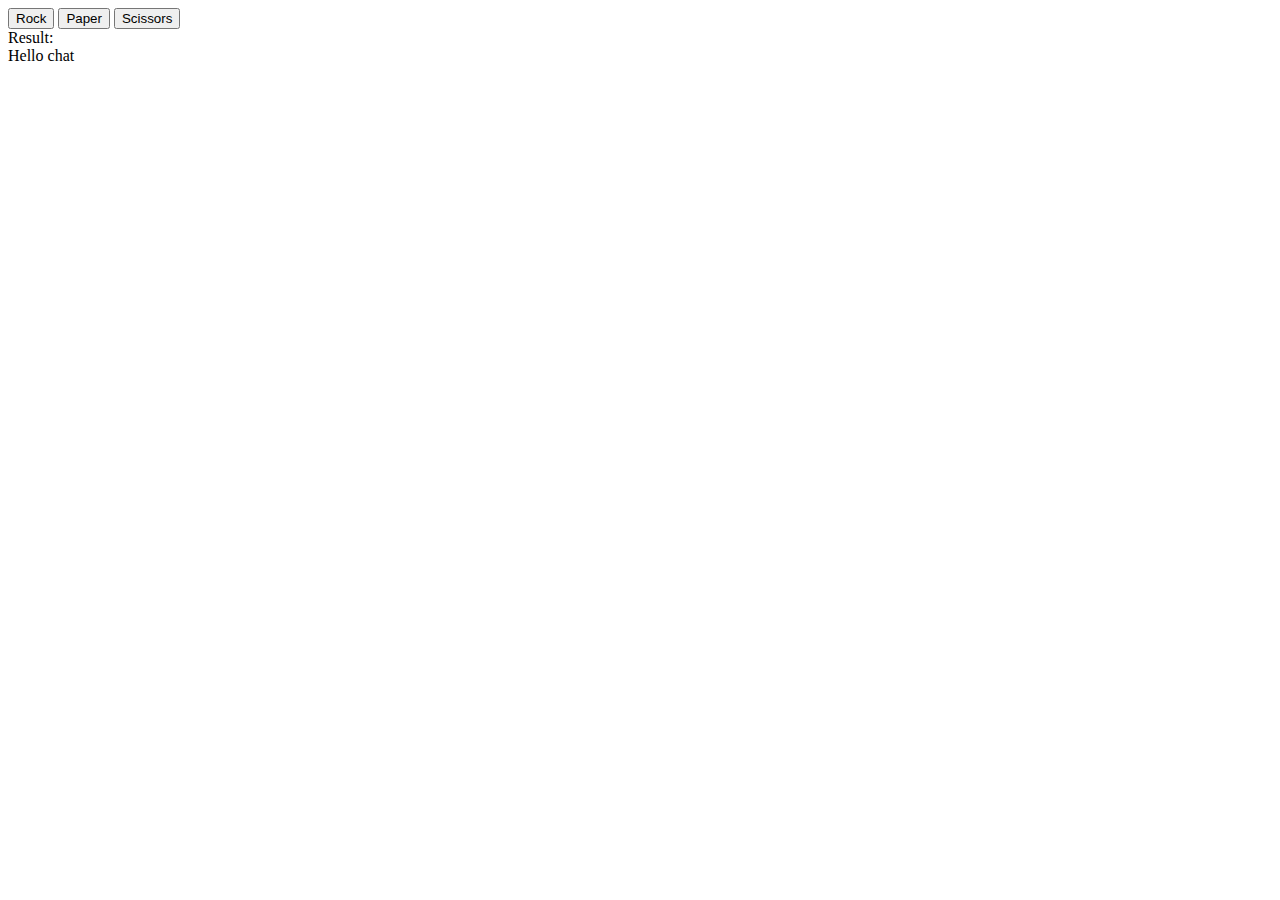
<file: rockPaperScissors/index.html>
<!DOCTYPE html>
<html lang="en">
    <head>
        <meta charset="UTF-8">
        <title>ROCK PAPER SKIZZERS</title>
        <script src="rps.js" defer></script>
    </head>
    <body>
        <button class="Rock">Rock</button>
        <button class="Paper">Paper</button>
        <button class="Scissors">Scissors</button>
        <div>Result: </div>
        <div class="Result">Hello chat</div>
    </body>
</html>
</file>
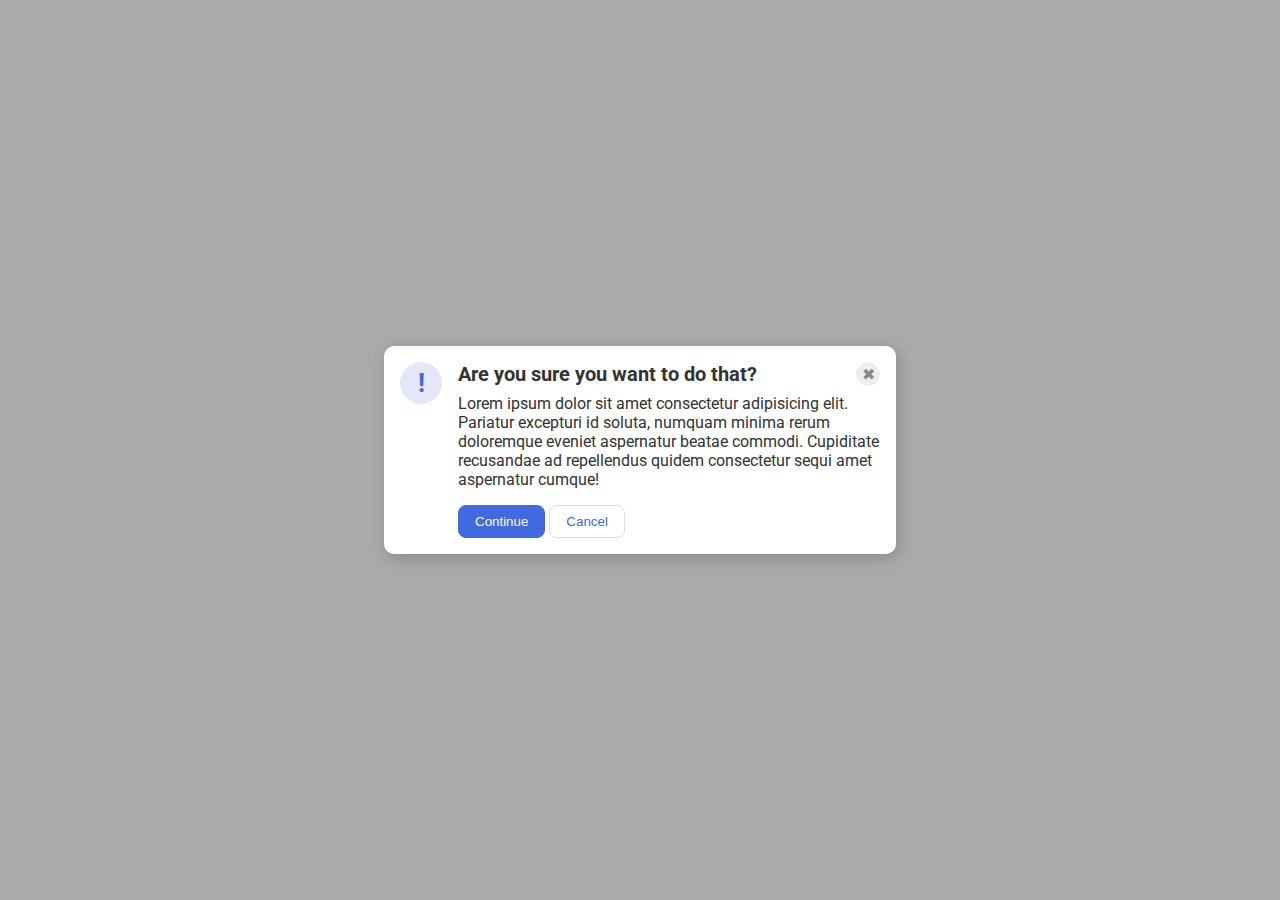
<file: flex/05-flex-modal/index.html>
<!DOCTYPE html>
<html lang="en">
  <head>
    <meta charset="UTF-8">
    <meta http-equiv="X-UA-Compatible" content="IE=edge">
    <meta name="viewport" content="width=device-width, initial-scale=1.0">
    <link rel="stylesheet" href="style.css">
    <title>Modal</title>
  </head>
  <body>
    <div class="modal">
      <div class="icon">!</div>
      <div class="container">
        <div class="container2">
          <div class="header">Are you sure you want to do that?</div>
          <button class="close-button">✖</button>
        </div>
        <div class="text">Lorem ipsum dolor sit amet consectetur adipisicing elit. Pariatur excepturi id soluta, numquam minima rerum doloremque eveniet aspernatur beatae commodi. Cupiditate recusandae ad repellendus quidem consectetur sequi amet aspernatur cumque!</div>
        <div class="container3">
          <button class="continue">Continue</button>
          <button class="cancel">Cancel</button>
        </div>
      </div>
    </div>
  </body>
</html>
</file>
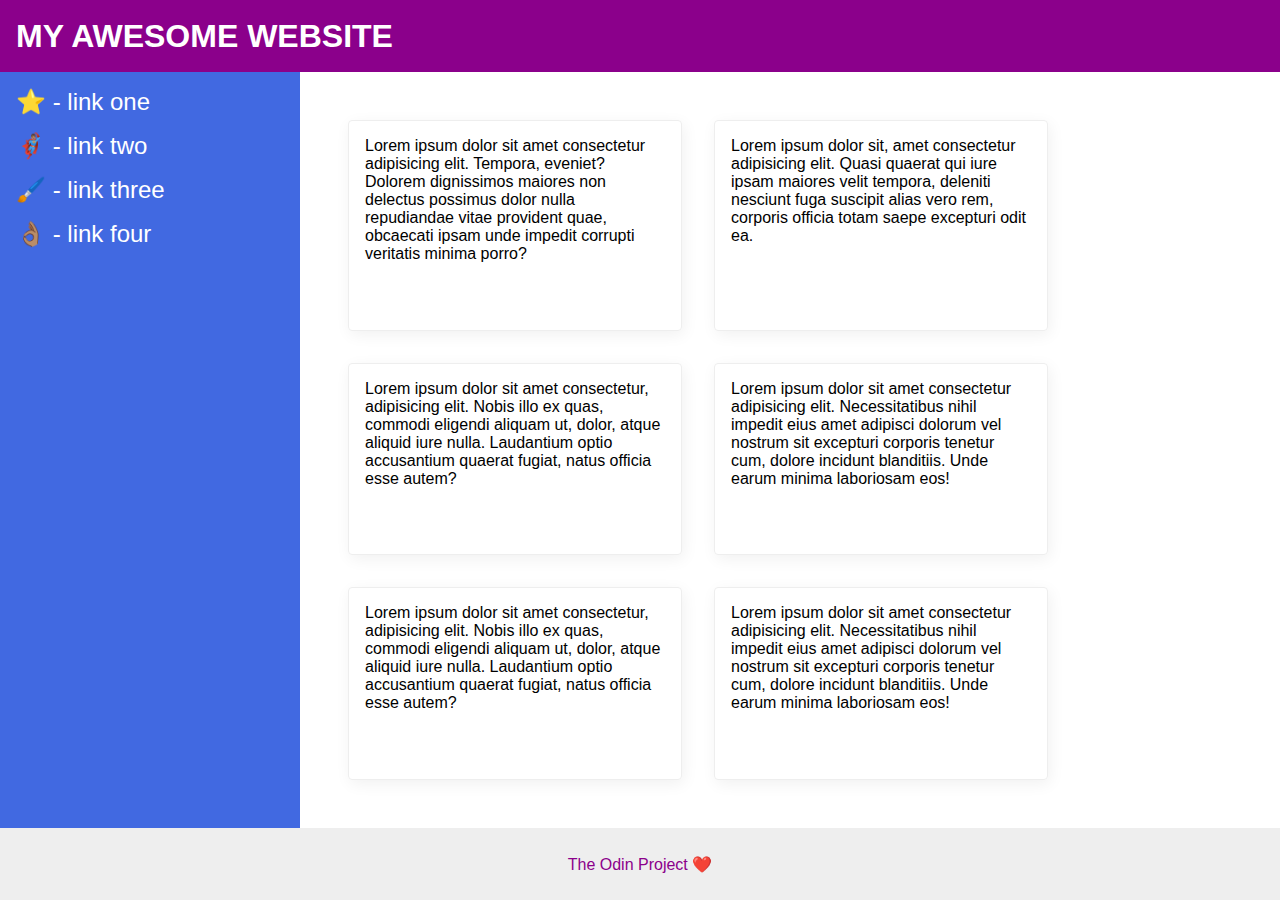
<file: flex/07-flex-layout-2/index.html>
<!DOCTYPE html>
<html lang="en">
  <head>
    <meta charset="UTF-8">
    <meta http-equiv="X-UA-Compatible" content="IE=edge">
    <meta name="viewport" content="width=device-width, initial-scale=1.0">
    <title>The Holy Grail</title>
    <link rel="stylesheet" href="style.css">
  </head>
  <body>
    <div class="header">
      MY AWESOME WEBSITE
    </div>
    
    <div class="middle">
      <div class="sidebar">
        <ul class="sidebar-links">
          <li><a href="#">⭐ - link one</a></li>
          <li><a href="#">🦸🏽‍♂️ - link two</a></li>
          <li><a href="#">🖌️ - link three</a></li>
          <li><a href="#">👌🏽 - link four</a></li>
        </ul>
      </div>

      <div class="card-container">
        <div class="card">Lorem ipsum dolor sit amet consectetur adipisicing elit. Tempora, eveniet? Dolorem dignissimos maiores non delectus possimus dolor nulla repudiandae vitae provident quae, obcaecati ipsam unde impedit corrupti veritatis minima porro?</div>
        <div class="card">Lorem ipsum dolor sit, amet consectetur adipisicing elit. Quasi quaerat qui iure ipsam maiores velit tempora, deleniti nesciunt fuga suscipit alias vero rem, corporis officia totam saepe excepturi odit ea.</div>
        <div class="card">Lorem ipsum dolor sit amet consectetur, adipisicing elit. Nobis illo ex quas, commodi eligendi aliquam ut, dolor, atque aliquid iure nulla. Laudantium optio accusantium quaerat fugiat, natus officia esse autem?</div>
        <div class="card">Lorem ipsum dolor sit amet consectetur adipisicing elit. Necessitatibus nihil impedit eius amet adipisci dolorum vel nostrum sit excepturi corporis tenetur cum, dolore incidunt blanditiis. Unde earum minima laboriosam eos!</div>
        <div class="card">Lorem ipsum dolor sit amet consectetur, adipisicing elit. Nobis illo ex quas, commodi eligendi aliquam ut, dolor, atque aliquid iure nulla. Laudantium optio accusantium quaerat fugiat, natus officia esse autem?</div>
        <div class="card">Lorem ipsum dolor sit amet consectetur adipisicing elit. Necessitatibus nihil impedit eius amet adipisci dolorum vel nostrum sit excepturi corporis tenetur cum, dolore incidunt blanditiis. Unde earum minima laboriosam eos!</div>
      </div>
    </div>

    <div class="footer">
      The Odin Project ❤️
    </div>
  </body>
</html>
</file>
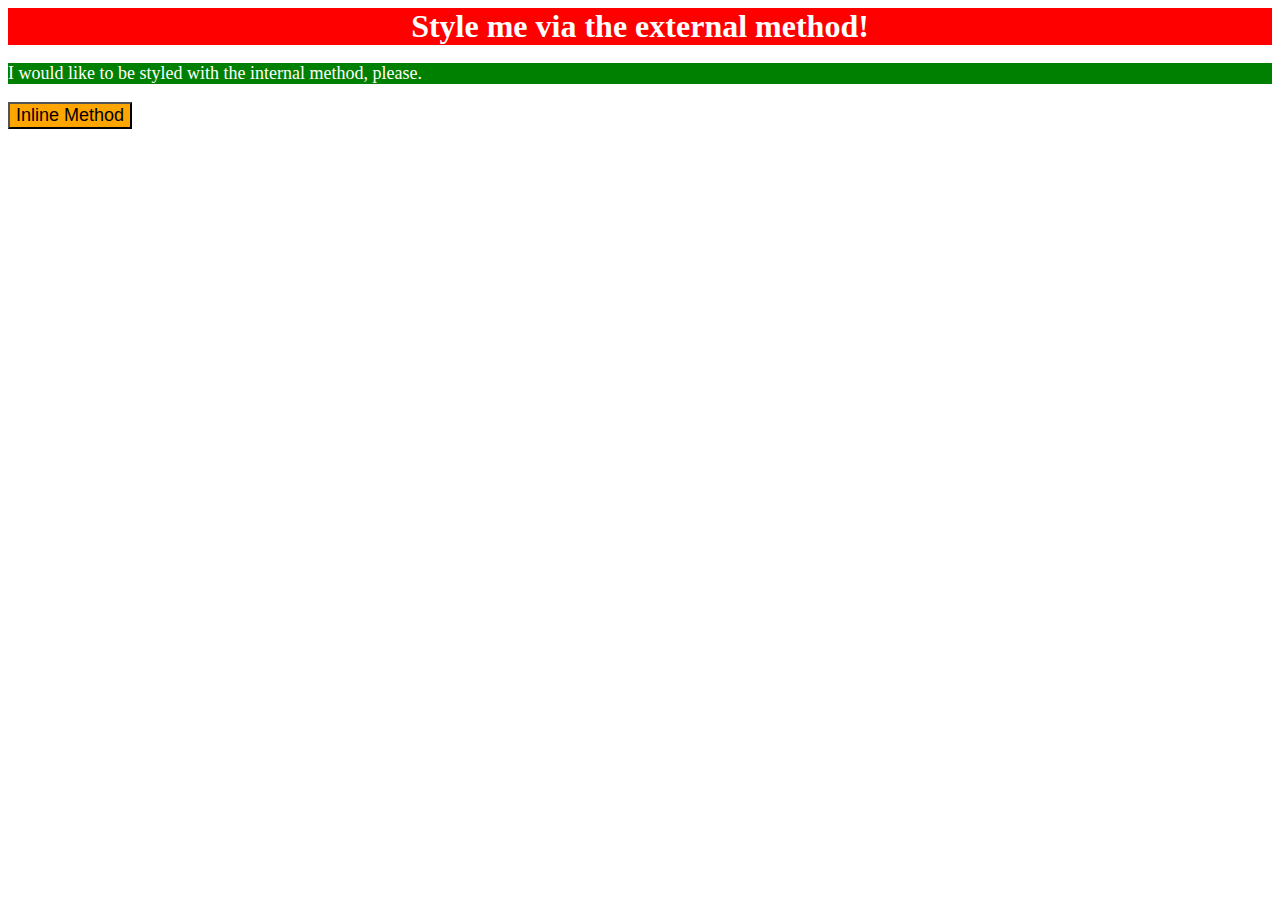
<file: foundations/01-css-methods/index.html>
<!DOCTYPE html>
<html lang="en">
  <head>
    <link rel="stylesheet" href="styles.css">
    <style>
      p {
        color: white; 
        background-color: green;
        font-size: 18px;
      }
    </style>
    <meta charset="UTF-8">
    <meta http-equiv="X-UA-Compatible" content="IE=edge">
    <meta name="viewport" content="width=device-width, initial-scale=1.0">
    <title>Methods for Adding CSS</title>
  </head>
  <body>
    <div>Style me via the external method!</div>
    <p>I would like to be styled with the internal method, please.</p>
    <button style="background-color: orange; font-size: 18px;">Inline Method</button>
  </body>
</html>
</file>
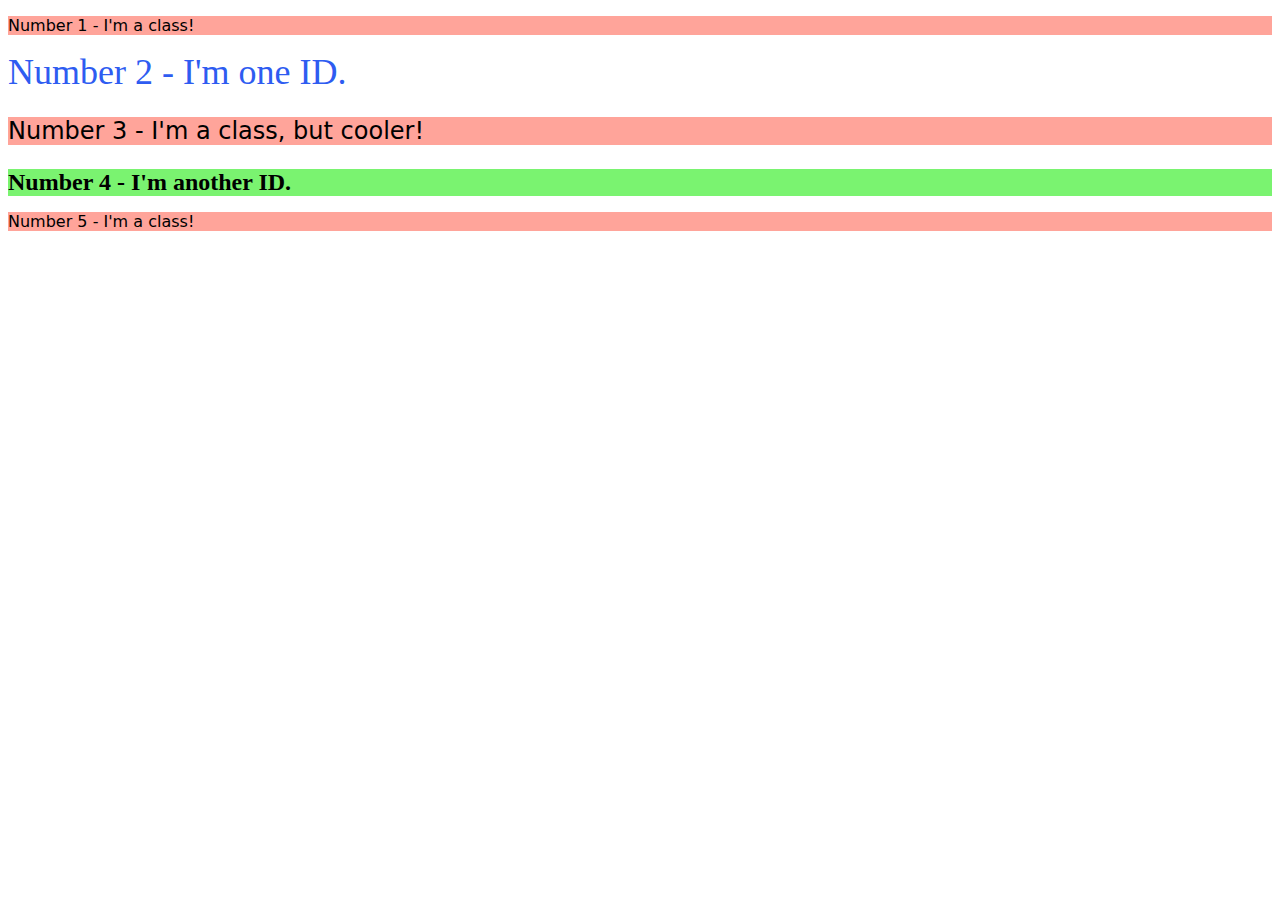
<file: foundations/02-class-id-selectors/index.html>
<!DOCTYPE html>
<html lang="en">
  <head>
    <link rel="stylesheet" href="style.css">
    <meta charset="UTF-8">
    <meta http-equiv="X-UA-Compatible" content="IE=edge">
    <meta name="viewport" content="width=device-width, initial-scale=1.0">
    <title>Class and ID Selectors</title>
    <link rel="stylesheet" href="style.css">
  </head>
  <body>
    <p class="odd">Number 1 - I'm a class!</p>
    <div id="second">Number 2 - I'm one ID.</div>
    <p class="odd third">Number 3 - I'm a class, but cooler!</p>
    <div id="fourth">Number 4 - I'm another ID.</div>
    <p class="odd">Number 5 - I'm a class!</p>
  </body>
</html>
</file>
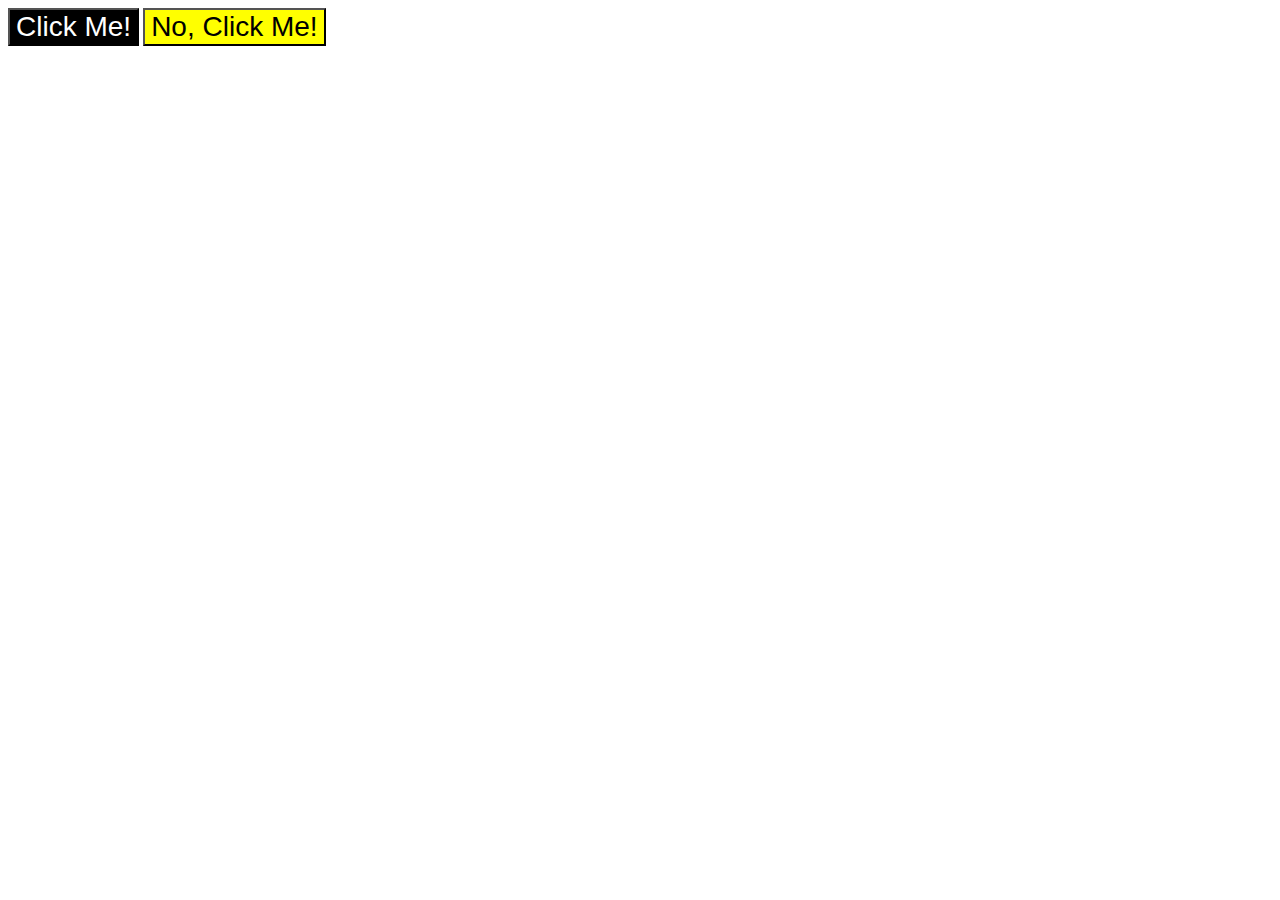
<file: foundations/03-grouping-selectors/index.html>
<!DOCTYPE html>
<html lang="en">
  <head>
    <meta charset="UTF-8">
    <meta http-equiv="X-UA-Compatible" content="IE=edge">
    <meta name="viewport" content="width=device-width, initial-scale=1.0">
    <title>Grouping Selectors</title>
    <link rel="stylesheet" href="style.css">
  </head>
  <body>
    <button class="first">Click Me!</button>
    <button class="second">No, Click Me!</button>
  </body>
</html>
</file>
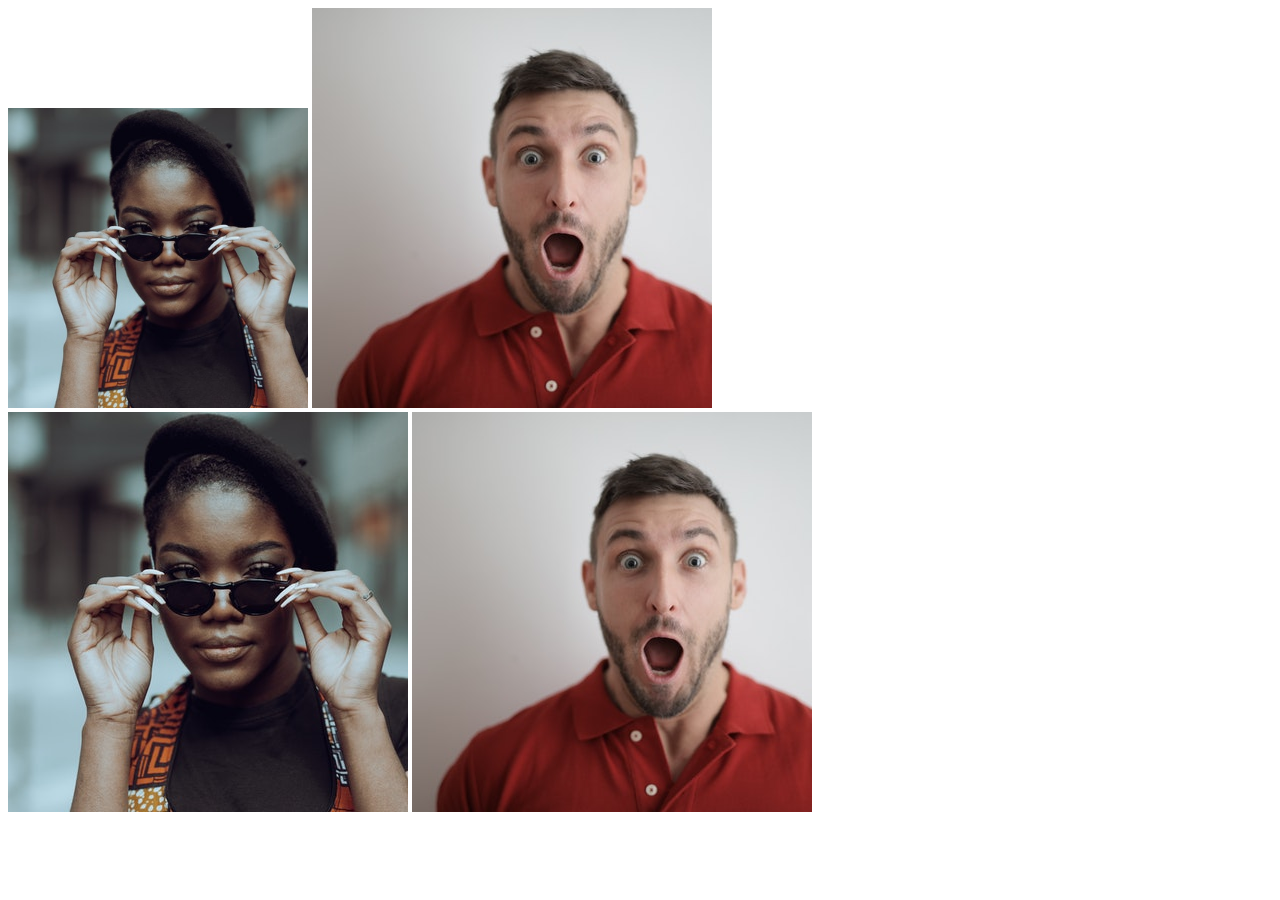
<file: foundations/04-chaining-selectors/index.html>
<!DOCTYPE html>
<html lang="en">
  <head>
    <meta charset="UTF-8">
    <meta http-equiv="X-UA-Compatible" content="IE=edge">
    <meta name="viewport" content="width=device-width, initial-scale=1.0">
    <title>Chaining Selectors</title>
    <link rel="stylesheet" href="style.css">
  </head>
  <body>
    <!-- Check image source path. Review Foundations lesson - Links and Images -->
    <!-- Use the classes BELOW this line -->
    <div>
      <img class="avatar proportioned" src="images/pexels-katho-mutodo-8434791.jpg" alt="Woman with glasses">
      <img class="avatar distorted" src="images/pexels-andrea-piacquadio-3777931.jpg" alt="Man with surprised expression">
    </div>
    <!-- Use the classes ABOVE this line -->
    <div>
      <img class="original proportioned" src="images/pexels-katho-mutodo-8434791.jpg" alt="Woman with glasses">
      <img class="original distorted" src="images/pexels-andrea-piacquadio-3777931.jpg" alt="Man with surprised expression">
    </div>
  </body>
</html>
</file>
<file: flex/05-flex-modal/style.css>
@import url('https://fonts.googleapis.com/css2?family=Roboto:wght@400;700&display=swap');

html, body {
  height: 100%;
}

body {
  font-family: Roboto, sans-serif;
  margin: 0;
  background: #aaa;
  color: #333;
  /* I'll give you this one for free lol */
  display: flex;
  align-items: center;
  justify-content: center;
}

.modal {
  background: white;
  width: 480px;
  border-radius: 10px;
  box-shadow: 2px 4px 16px rgba(0,0,0,.2);
  display: flex;
  justify-content: space-between;
  padding: 16px;
  gap: 16px;
}

.header {
  font-weight: bold;
  font-size: 20px;
}

.container {
  display: flex;
  flex-direction: column;
}

.container2 {
  display: flex;
  justify-content: space-between;
  margin: 0 0 8px 0;
}

.close-button {
  align-self: flex-end;
}

.text {
  margin-bottom: 16px;
}

.icon {
  color: royalblue;
  font-size: 26px;
  font-weight: 700;
  background: lavender;
  width: 42px;
  height: 42px;
  border-radius: 50%;
  display: flex;
  align-items: center;
  justify-content: center;
  flex-shrink: 0;
}

.close-button {
  background: #eee;
  border-radius: 50%;
  color: #888;
  font-weight: 400;
  font-size: 16px;
  height: 24px;
  width: 24px;
  display: flex;
  align-items: center;
  justify-content: center;
  border: 1px solid #eee;
  padding: 0;
}

button {
  cursor: pointer;
  padding: 8px 16px;
  border-radius: 8px;
}

button.continue {
  background: royalblue;
  border: 1px solid royalblue;
  color: white;
}

button.cancel {
  background: white;
  border: 1px solid #ddd;
  color: royalblue;
}
</file>
<file: flex/07-flex-layout-2/style.css>
body {
  font-family: -apple-system, BlinkMacSystemFont, 'Segoe UI', Roboto, Oxygen, Ubuntu, Cantarell, 'Open Sans', 'Helvetica Neue', sans-serif;
  margin: 0;
  min-height: 100vh;
  display:flex;
  flex-direction: column;
}

.middle {
  display: flex;
  flex: 1;
}

.sidebar {
  flex-shrink: 0;
  padding: 16px;
}

ul {
  list-style-type: none;
  margin: 0;
  padding: 0;
}

li {
  margin-bottom: 16px;
}

.card-container {
  padding: 32px;
  display: flex;
  flex-wrap: wrap;
}

.card {
  padding: 16px;
  margin: 16px;
  width: 300px;
}

.footer {
  display: flex;
  align-items: center;
  justify-content: center;
}

a {
  color: white;
  text-decoration: none;
  font-size: 24px;
}

.header {
  height: 72px;
  background: darkmagenta;
  color: white;
  display: flex;
  align-items: center;
  padding: 0 16px;
  font-size: 32px;
  font-weight: 900;
}

.footer {
  height: 72px;
  background: #eee;
  color: darkmagenta;
}

.sidebar {
  width: 300px;
  background: royalblue;
  box-sizing: border-box;
}

.card {
  border: 1px solid #eee;
  box-shadow: 2px 4px 16px rgba(0,0,0,.06);
  border-radius: 4px;
}
</file>
<file: foundations/01-css-methods/styles.css>
div {
    color: white;
    background-color: red;
    font-size: 32px;
    text-align: center;
    font-weight: bold;
}
</file>
<file: foundations/02-class-id-selectors/style.css>
.odd {
    background-color: rgb(255, 164, 154);
    font-family: "Verdana", "DejaVu Sans", sans-serif;
}
#second {
    color: rgb(46, 92, 241);
    font-size: 36px;
}
.third {
    font-size: 24px;
}
#fourth {
    background-color: rgb(122, 243, 112);
    font-size: 24px;
    font-weight: bold;
}
</file>
<file: foundations/03-grouping-selectors/style.css>
.first, .second {
    font-size: 28px;
    font-family: "Helvetica", "Times New Roman", "sans-serif";
}
.first {
    color: white;
    background-color: black;
}
.second {
    background-color: yellow;
}
</file>
<file: foundations/04-chaining-selectors/style.css>
/* Add CSS Styling */
.avatar.proportioned {
    width: 300px;
    height: auto;
}
.avatar.distored {
    width: 200px;
    height: 400px;
}
</file>
